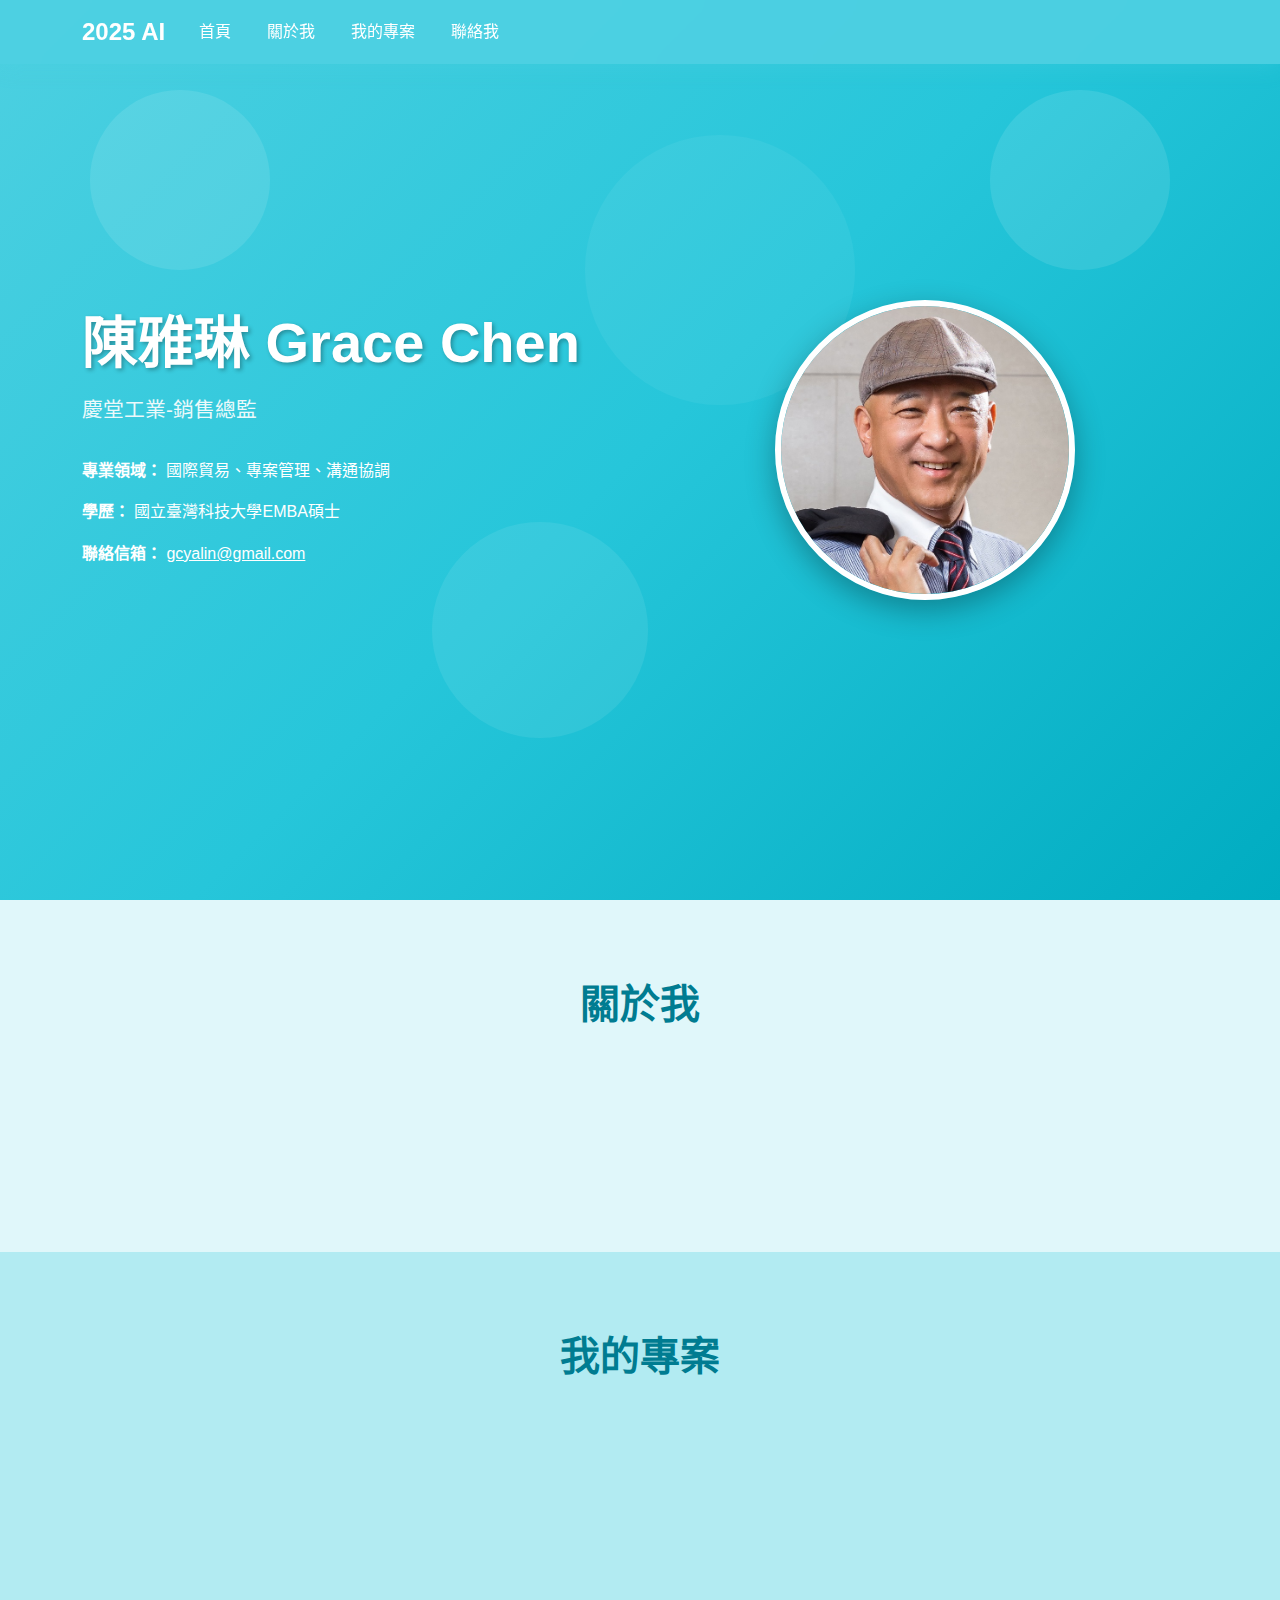
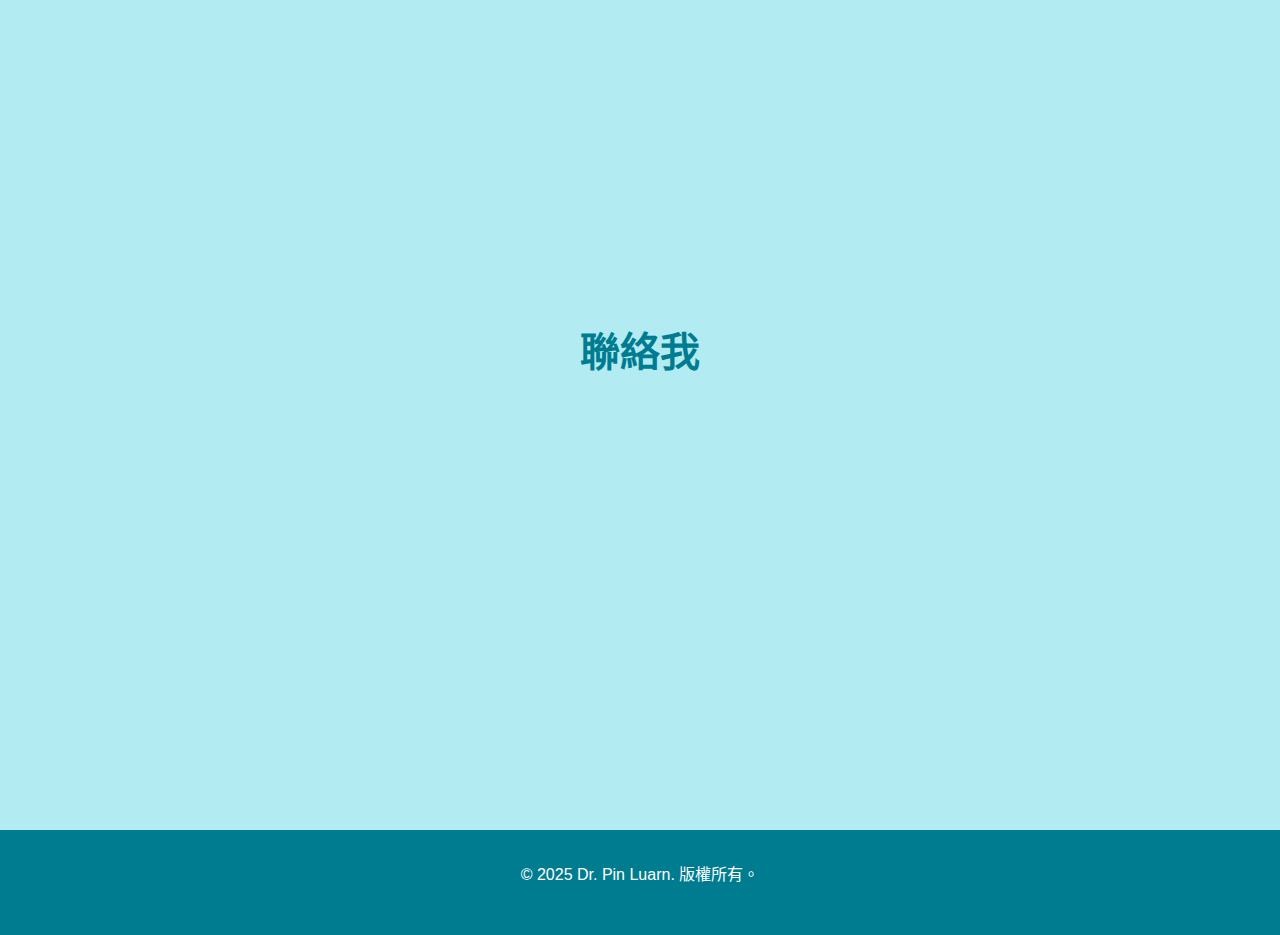
<file: index.html>
<!DOCTYPE html>
<html lang="zh-TW">
<head>
    <meta charset="UTF-8">
    <meta name="viewport" content="width=device-width, initial-scale=1.0">
    <title>My 2025 AI Personal Website</title>
    <link href="https://cdnjs.cloudflare.com/ajax/libs/bootstrap/5.3.0/css/bootstrap.min.css" rel="stylesheet">
    <link href="https://cdnjs.cloudflare.com/ajax/libs/font-awesome/6.4.0/css/all.min.css" rel="stylesheet">
    <link rel="stylesheet" href="style2.css">
    <link rel="icon" type="image/x-icon" href="/pic/favicon.ico">
</head>
<body>
    <!-- Navigation -->
    <nav class="navbar navbar-expand-lg fixed-top">
        <div class="container">
            <a class="navbar-brand" href="#home">2025 AI</a>

            <button class="navbar-toggler" type="button" data-bs-toggle="collapse" data-bs-target="#navbarNav">
                <span class="navbar-toggler-icon"></span>
            </button>

            <div class="collapse navbar-collapse" id="navbarNav">
                <ul class="navbar-nav me-auto">
                    <li class="nav-item">
                        <a class="nav-link" href="#home">首頁</a>
                    </li>
                    <li class="nav-item">
                        <a class="nav-link" href="#about">關於我</a>
                    </li>
                    <li class="nav-item">
                        <a class="nav-link" href="#projects">我的專案</a>
                    </li>
                    <li class="nav-item">
                        <a class="nav-link" href="#contact">聯絡我</a>
                    </li>
                </ul>
            </div>
        </div>
    </nav>

    <!-- Hero Section -->
    <section id="home" class="hero">
        <div class="container">
            <div class="row align-items-center">
                <div class="col-lg-6 hero-content fade-in">
                    <h1 id="name"></h1>
                    <p class="subtitle" id="title"></p>
                    <div class="mb-3">
                        <strong>專業領域：</strong>
                        <span id="expertise"></span>
                    </div>
                    <div class="mb-3">
                        <strong>學歷：</strong>
                        <span id="education"></span>
                    </div>
                    <div class="mb-4">
                        <strong>聯絡信箱：</strong>
                        <a href="mailto:" class="text-white" id="email"></a>
                    </div>
                </div>
                <div class="col-lg-6 text-center fade-in">
                    <img src="pic/mypic.jpg" alt="Dr. Pin Luarn" class="profile-img">
                </div>
            </div>
        </div>
    </section>

    <!-- About Section -->
    <section id="about" class="section">
        <div class="container">
            <h2 class="section-title">關於我</h2>
            <div class="row justify-content-center">
                <div class="col-lg-8">
                    <div class="card fade-in">
                        <div class="card-body p-4">
                            <p class="lead text-center" id="about-text">
                            </p>
                        </div>
                    </div>
                </div>
            </div>
        </div>
    </section>

    <!-- Projects Section -->
    <section id="projects" class="section bg-light">
        <div class="container">
            <h2 class="section-title">我的專案</h2>

            <!-- Filter Buttons -->
            <div class="filter-buttons fade-in">
                <button class="btn filter-btn active" onclick="filterProjects('all')">全部</button>
                <button class="btn filter-btn" onclick="filterProjects('cognitive')">感知型AI</button>
                <button class="btn filter-btn" onclick="filterProjects('generative')">生成型AI</button>
                <button class="btn filter-btn" onclick="filterProjects('agentic')">Agentic AI</button>
                <button class="btn filter-btn" onclick="filterProjects('tools')">其他工具</button>
            </div>

            <!-- Projects Grid -->
            <div class="project-grid fade-in" id="projects-grid">
                <!-- Projects will be dynamically generated -->
            </div>
        </div>
    </section>

    <!-- Contact Section -->
    <section id="contact" class="section bg-light">
        <div class="container">
            <h2 class="section-title">聯絡我</h2>
            <div class="row justify-content-center">
                <div class="col-lg-8">
                    <div class="contact-info fade-in">
                        <div class="row">
                            <div class="col-md-6">
                                <div class="contact-item">
                                    <i class="fas fa-envelope"></i>
                                    <div>
                                        <strong>電子郵件</strong><br>
                                        <a href="mailto:" class="text-white" id="contact-email1"></a><br>
                                    </div>
                                </div>
                            </div>
                            <div class="col-md-6">
                                <div class="contact-item">
                                    <i class="fas fa-phone"></i>
                                    <div>
                                        <strong>電話</strong><br>
                                        <span id="contact-phone"></span>
                                    </div>
                                </div>
                            </div>
                        </div>
                        <div class="contact-item">
                            <i class="fas fa-map-marker-alt"></i>
                            <div>
                                <strong>位置</strong><br>
                                <span id="contact-location"></span>
                            </div>
                        </div>
                    </div>
                </div>
            </div>
        </div>
    </section>

    <!-- Footer -->
    <footer class="footer">
        <div class="container">
            <p>&copy; 2025 Dr. Pin Luarn. 版權所有。</p>
        </div>
    </footer>

    <!-- Bootstrap JS -->
    <script src="https://cdnjs.cloudflare.com/ajax/libs/bootstrap/5.3.0/js/bootstrap.bundle.min.js"></script>

    <script>
        // ====== 使用者資料區域 - 請修改以下內容 ======
        const profileData = {
            name: "陳雅琳 Grace Chen",
            title: "慶堂工業-銷售總監",
            expertise: "國際貿易、專案管理、溝通協調",
            education: "國立臺灣科技大學EMBA碩士",
            email: "gcyalin@gmail.com",
            about: "WORK SMART & PLAY HARD",
            contactEmail: "gcyalin@gmail.com",
            phone: "886-2-12345678",
            location: "Taiper, Taiwan"
        };
        // ====== 使用者資料區域結束 ======

        // Project data
         const projects = [
            {id: 1, category: 'tools', title: 'Unit #1', description: '網頁, MediaPipe, 環境 - 其他工具專案、感知型AI'},
            {id: 2, category: 'tools', title: 'Unit #2', description: 'CV2 - 其他工具專案'},
            {id: 3, category: 'cognitive', title: 'Unit #3', description: 'Object Detection - 感知型AI'},
            {id: 4, category: 'cognitive', title: 'Unit #4', description: 'Image Segmentation - 感知型AI'},
            {id: 5, category: 'cognitive', title: 'Unit #5', description: 'Face Detection - 感知型AI'},
            {id: 6, category: 'cognitive', title: 'Unit #6', description: 'Face Landmark Detection - 感知型AI'},
            {id: 7, category: 'cognitive', title: 'Unit #7', description: 'Pose Landmark Detection - 感知型AI'},
            {id: 8, category: 'cognitive', title: 'Unit #8', description: 'Hand Landmarks - 感知型AI'},
            {id: 9, category: 'cognitive', title: 'Unit #9', description: 'Gesture recognition - 感知型AI'},
            {id: 10, category: 'tools', title: 'Unit #10', description: 'Streamlit - 其他工具專案'},
            {id: 11, category: 'generative', title: 'Unit #11', description: 'Local LLM - 生成型AI'},
            {id: 12, category: 'generative', title: 'Unit #12', description: 'Neural Style Transfer - 生成型AI'},
            {id: 13, category: 'generative', title: 'Unit #13', description: 'Torch - 生成型AI'},
            {id: 14, category: 'generative', title: 'Unit #14', description: 'Arbitrary-image Real time NST - 生成型AI'},
            {id: 15, category: 'cognitive', title: 'Unit #15', description: 'YOLO - 感知型AI'},
            {id: 16, category: 'generative', title: 'Unit #16', description: 'Using Python call LLM API - 生成型AI'},
            {id: 17, category: 'generative', title: 'Unit #17', description: '從頭打造 LLM - 生成型AI'},
            {id: 18, category: 'generative', title: 'Unit #18', description: 'RAG 簡介、LangChain - 生成型AI'},
            {id: 19, category: 'agentic', title: 'Unit #19', description: 'AI Agent, MCP, n8n - 代理型AI'},
            {id: 20, category: 'agentic', title: 'Unit #20', description: '進階 n8n - 代理型AI'}
        ];

        // Initialize page
        document.addEventListener('DOMContentLoaded', function() {
            loadProfileData();
            renderProjects('all');
            initScrollAnimations();
            initSmoothScrolling();
        });

        // Load profile data
        function loadProfileData() {
            // Update home section
            document.getElementById('name').textContent = profileData.name;
            document.getElementById('title').textContent = profileData.title;
            document.getElementById('expertise').textContent = profileData.expertise;
            document.getElementById('education').textContent = profileData.education;
            document.getElementById('email').textContent = profileData.email;
            document.getElementById('email').href = `mailto:${profileData.email}`;

            // Update about section
            document.getElementById('about-text').textContent = profileData.about;

            // Update contact section
            const contactEmail = profileData.contactEmail || profileData.email;
            document.getElementById('contact-email1').textContent = contactEmail;
            document.getElementById('contact-email1').href = `mailto:${contactEmail}`;
            document.getElementById('contact-phone').textContent = profileData.phone;
            document.getElementById('contact-location').innerHTML = profileData.location;
        }

        // Filter and render projects
        function filterProjects(category) {
            // Update active button
            document.querySelectorAll('.filter-btn').forEach(btn => btn.classList.remove('active'));
            event.target.classList.add('active');

            renderProjects(category);
        }

        function renderProjects(category) {
            const grid = document.getElementById('projects-grid');
            const filteredProjects = category === 'all' ? projects : projects.filter(p => p.category === category);

            grid.innerHTML = filteredProjects.map(project => {
                return `
                    <div class="project-card" data-category="${project.category}" onclick="openProject(${project.id})">
                        <div class="project-number">${project.id}</div>
                        <h5>${project.title}</h5>
                        <p class="text-muted">${project.description}</p>
                        <small class="text-primary">點擊查看詳情</small>
                    </div>
                `;
            }).join('');
        }

        // Open project details
        function openProject(id) {
            // Navigate to unit.html with unit ID as parameter
            window.open(`unit.html?unit=${id}`, '_blank');
        }

        // Scroll animations
        function initScrollAnimations() {
            const observerOptions = {
                threshold: 0.1,
                rootMargin: '0px 0px -50px 0px'
            };

            const observer = new IntersectionObserver((entries) => {
                entries.forEach(entry => {
                    if (entry.isIntersecting) {
                        entry.target.classList.add('visible');
                    }
                });
            }, observerOptions);

            document.querySelectorAll('.fade-in').forEach(el => {
                observer.observe(el);
            });
        }

        // Smooth scrolling for navigation links
        function initSmoothScrolling() {
            document.querySelectorAll('a[href^="#"]').forEach(anchor => {
                anchor.addEventListener('click', function (e) {
                    e.preventDefault();
                    const target = document.querySelector(this.getAttribute('href'));
                    if (target) {
                        const headerOffset = 70;
                        const elementPosition = target.getBoundingClientRect().top;
                        const offsetPosition = elementPosition + window.pageYOffset - headerOffset;

                        window.scrollTo({
                            top: offsetPosition,
                            behavior: 'smooth'
                        });
                    }
                });
            });
        }

        // Navbar background on scroll
        window.addEventListener('scroll', function() {
            const navbar = document.querySelector('.navbar');
            if (window.scrollY > 50) {
                navbar.style.background = 'rgba(255,255,255,0.98)';
            } else {
                navbar.style.background = 'rgba(255,255,255,0.95)';
            }
        });
    </script>
</body>
</html>
</file>
<file: style2.css>
/* style3.css - 水藍色系配色 */

/* 水藍色系配色變數 */
:root {
    --primary-blue: #4dd0e1;
    --secondary-blue: #b2ebf2;
    --light-blue: #e0f7fa;
    --deep-blue: #007c91;
    --gradient-blue: linear-gradient(135deg, #4dd0e1 0%, #26c6da 50%, #00acc1 100%);
}

* {
    margin: 0;
    padding: 0;
    box-sizing: border-box;
}

body {
    font-family: 'Microsoft JhengHei', Arial, sans-serif;
    line-height: 1.6;
    color: #333;
    background: var(--light-blue);
}

/* Navigation */
.navbar {
    background: rgba(77, 208, 225, 0.95) !important;
    backdrop-filter: blur(10px);
    box-shadow: 0 2px 20px rgba(77, 208, 225, 0.3);
    transition: all 0.3s ease;
}

.navbar-brand {
    font-weight: bold;
    font-size: 1.5rem;
    color: white !important;
}

.navbar-nav .nav-link {
    color: white !important;
    font-weight: 500;
    margin: 0 10px;
    transition: all 0.3s ease;
}

.navbar-nav .nav-link:hover {
    color: var(--secondary-blue) !important;
    transform: translateY(-2px);
}

/* Hero Section */
.hero {
    background: var(--gradient-blue);
    min-height: 100vh;
    display: flex;
    align-items: center;
    color: white;
    position: relative;
    overflow: hidden;
}

.hero::before {
    content: '';
    position: absolute;
    top: 0;
    left: 0;
    right: 0;
    bottom: 0;
    background: url('data:image/svg+xml,<svg xmlns="http://www.w3.org/2000/svg" viewBox="0 0 1000 1000"><circle cx="200" cy="200" r="100" fill="rgba(255,255,255,0.1)"/><circle cx="800" cy="300" r="150" fill="rgba(255,255,255,0.05)"/><circle cx="600" cy="700" r="120" fill="rgba(255,255,255,0.08)"/></svg>');
    animation: float 20s ease-in-out infinite;
}

@keyframes float {
    0%, 100% { transform: translateY(0px) rotate(0deg); }
    50% { transform: translateY(-20px) rotate(180deg); }
}

.hero-content {
    position: relative;
    z-index: 2;
}

.hero h1 {
    font-size: 3.5rem;
    font-weight: bold;
    margin-bottom: 1rem;
    text-shadow: 2px 2px 4px rgba(0,0,0,0.3);
}

.hero .subtitle {
    font-size: 1.3rem;
    margin-bottom: 2rem;
    opacity: 0.9;
}

.profile-img {
    width: 300px;
    height: 300px;
    border-radius: 50%;
    object-fit: cover;
    border: 6px solid white;
    box-shadow: 0 10px 30px rgba(0,0,0,0.3);
    transition: transform 0.3s ease;
}

.profile-img:hover {
    transform: scale(1.05);
}

/* Sections */
.section {
    padding: 80px 0;
}

.section-title {
    text-align: center;
    font-size: 2.5rem;
    margin-bottom: 3rem;
    color: var(--deep-blue);
    font-weight: bold;
}

.bg-light {
    background: var(--secondary-blue) !important;
}

/* Cards */
.card {
    border: none;
    border-radius: 15px;
    box-shadow: 0 10px 30px rgba(77, 208, 225, 0.2);
    transition: transform 0.3s ease, box-shadow 0.3s ease;
    background: white;
}

.card:hover {
    transform: translateY(-10px);
    box-shadow: 0 20px 40px rgba(77, 208, 225, 0.3);
}

/* Filter Buttons */
.filter-buttons {
    text-align: center;
    margin-bottom: 3rem;
}

.filter-btn {
    background: white;
    color: var(--primary-blue);
    border: 2px solid var(--primary-blue);
    padding: 10px 25px;
    margin: 5px;
    border-radius: 25px;
    font-weight: 500;
    transition: all 0.3s ease;
}

.filter-btn:hover,
.filter-btn.active {
    background: var(--primary-blue);
    color: white;
    transform: translateY(-2px);
    box-shadow: 0 5px 15px rgba(77, 208, 225, 0.4);
}

/* Project Grid */
.project-grid {
    display: grid;
    grid-template-columns: repeat(auto-fit, minmax(300px, 1fr));
    gap: 2rem;
    margin-top: 2rem;
}

.project-card {
    background: white;
    padding: 2rem;
    border-radius: 15px;
    box-shadow: 0 5px 20px rgba(77, 208, 225, 0.15);
    transition: all 0.3s ease;
    cursor: pointer;
    position: relative;
    overflow: hidden;
}

.project-card::before {
    content: '';
    position: absolute;
    top: 0;
    left: 0;
    width: 100%;
    height: 4px;
    background: var(--gradient-blue);
}

.project-card:hover {
    transform: translateY(-10px);
    box-shadow: 0 15px 35px rgba(77, 208, 225, 0.25);
}

.project-number {
    background: var(--gradient-blue);
    color: white;
    width: 40px;
    height: 40px;
    border-radius: 50%;
    display: flex;
    align-items: center;
    justify-content: center;
    font-weight: bold;
    margin-bottom: 1rem;
}

.project-card h5 {
    color: var(--deep-blue);
    margin-bottom: 1rem;
    font-weight: bold;
}

/* Contact Section */
.contact-info {
    background: white;
    padding: 3rem;
    border-radius: 20px;
    box-shadow: 0 10px 30px rgba(77, 208, 225, 0.2);
}

.contact-item {
    display: flex;
    align-items: center;
    margin-bottom: 2rem;
    padding: 1rem;
    background: var(--light-blue);
    border-radius: 10px;
    transition: transform 0.3s ease;
}

.contact-item:hover {
    transform: translateX(10px);
}

.contact-item i {
    font-size: 2rem;
    color: var(--primary-blue);
    margin-right: 1rem;
    width: 50px;
}

.contact-item a {
    color: var(--deep-blue) !important;
    text-decoration: none;
}

.contact-item a:hover {
    color: var(--primary-blue) !important;
}

/* Footer */
.footer {
    background: var(--deep-blue);
    color: white;
    text-align: center;
    padding: 2rem 0;
}

/* Animations */
.fade-in {
    opacity: 0;
    transform: translateY(30px);
    transition: all 0.8s ease;
}

.fade-in.visible {
    opacity: 1;
    transform: translateY(0);
}

/* Responsive Design */
@media (max-width: 768px) {
    .hero h1 {
        font-size: 2.5rem;
    }
    
    .profile-img {
        width: 250px;
        height: 250px;
    }
    
    .project-grid {
        grid-template-columns: 1fr;
    }
    
    .section-title {
        font-size: 2rem;
    }
    
    .filter-btn {
        padding: 8px 20px;
        font-size: 0.9rem;
    }
    
    .project-card {
        padding: 1.5rem;
    }
    
    .contact-info {
        padding: 2rem;
    }
}

@media (max-width: 576px) {
    .hero h1 {
        font-size: 2rem;
    }
    
    .hero .subtitle {
        font-size: 1.1rem;
    }
    
    .section {
        padding: 60px 0;
    }
    
    .profile-img {
        width: 200px;
        height: 200px;
    }
    
    .project-card {
        padding: 1.2rem;
    }
    
    .contact-info {
        padding: 1.5rem;
    }
    
    .contact-item {
        flex-direction: column;
        text-align: center;
    }
    
    .contact-item i {
        margin-right: 0;
        margin-bottom: 0.5rem;
    }
}
</file>
